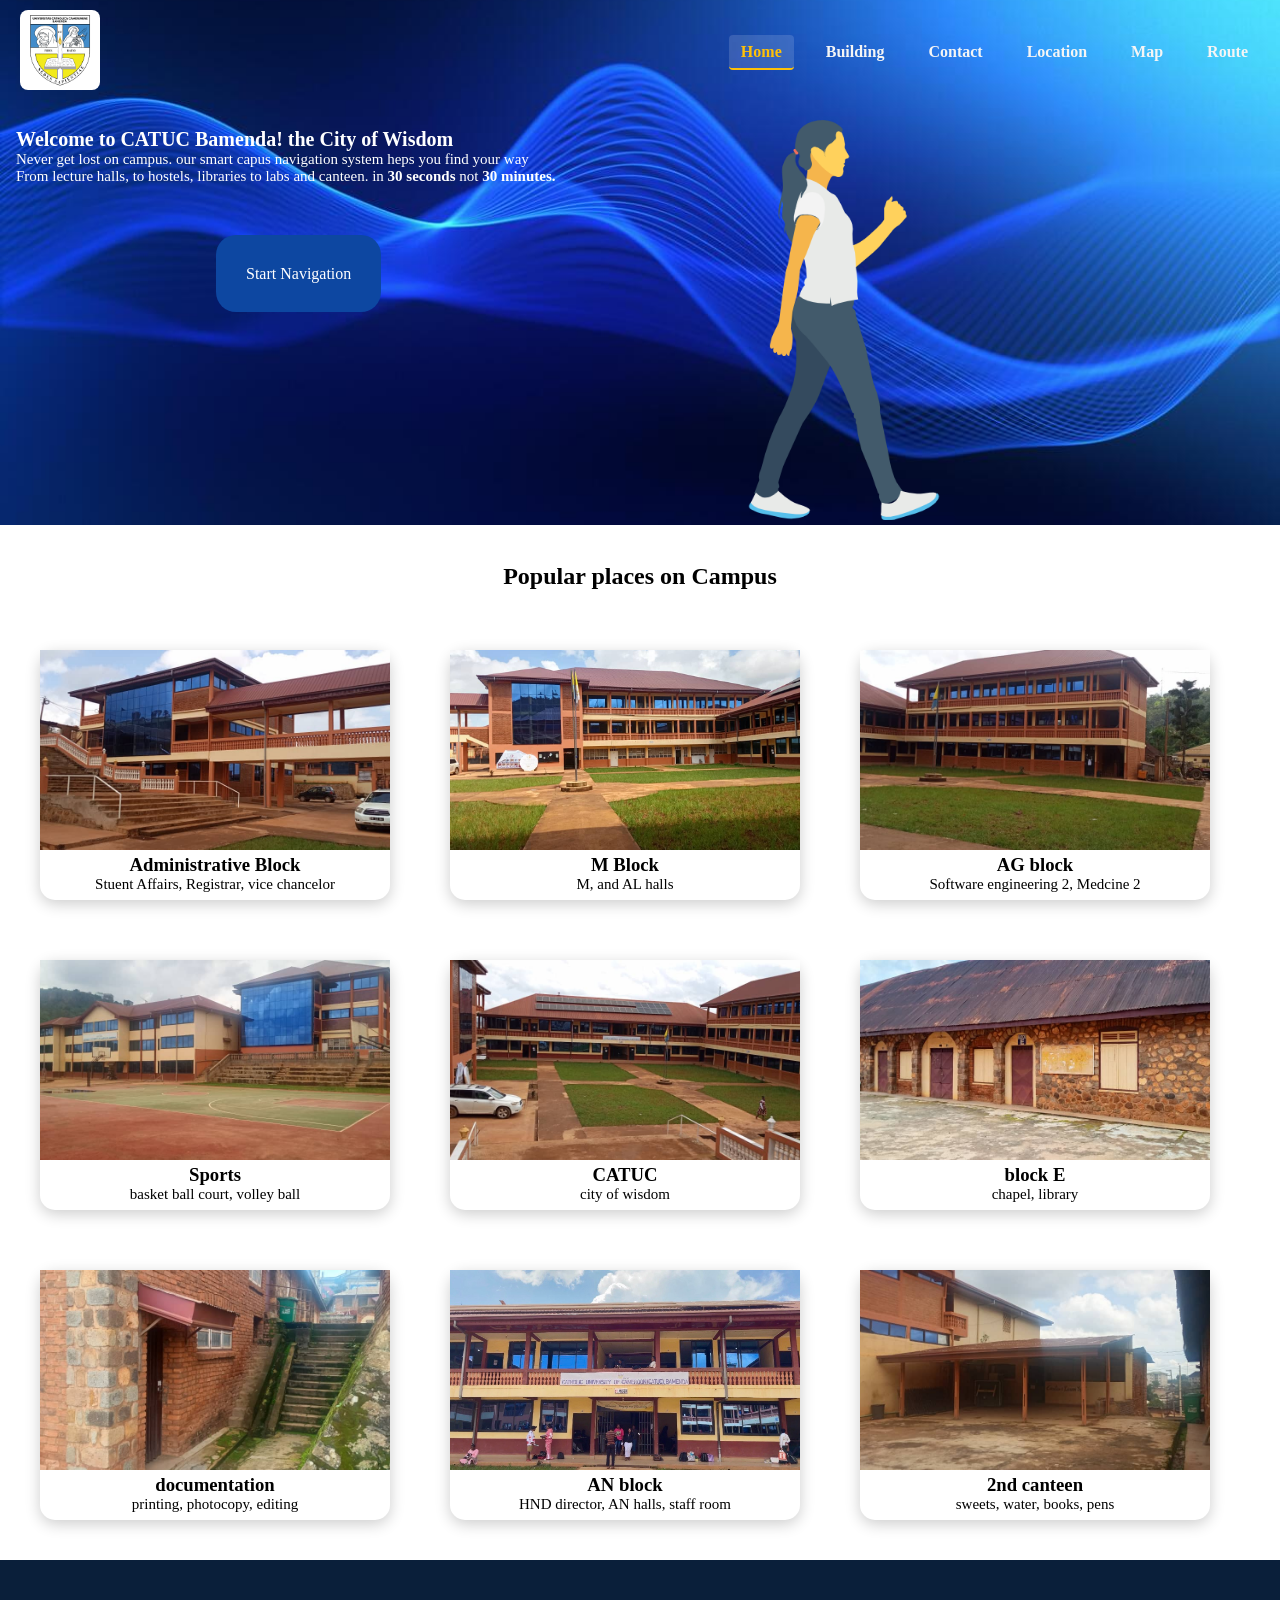
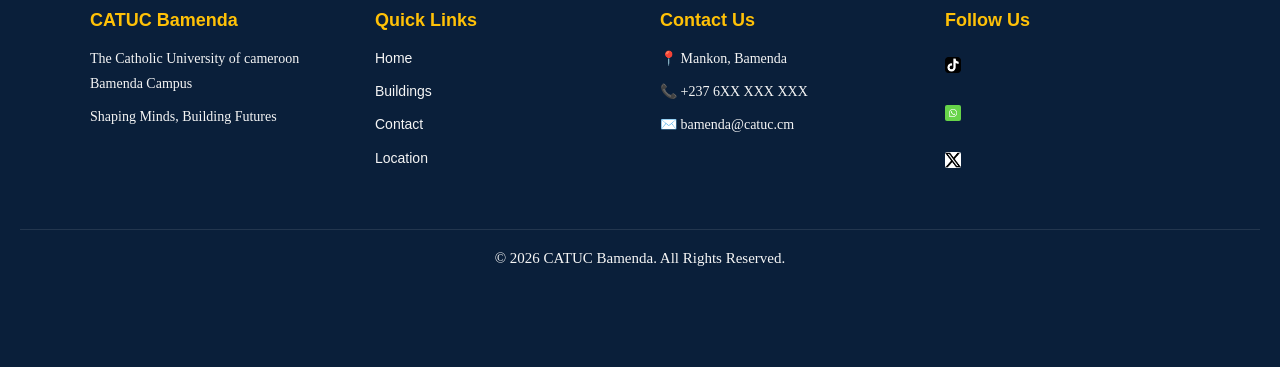
<file: index.html>
<!DOCTYPE html>
<html lang="en">

<head>
    <meta charset="UTF-8">
    <meta name="viewport" content="width=device-width, initial-scale=1.0">
    <title>CapusNav - Home</title>
    <link rel="stylesheet" href="./styles/nav.css">
    <link rel="stylesheet" href="./styles/index.css">
</head>

<body>

    <!--nqv/hero-->
    <section style="
    background-image: url(./assets/bg.jpg);
    background-size: cover;
    background-position: center;
    height: 525px;
    color: white;
    justify-content: center;
    ">


        <!--nav section-->
        <section>

            <nav class="site-nav">
                <div><img src="./assets/catuc.png" alt=""></div>
                <ul>
                    <li class="text-decoration"><a class="active" href="./index.html">Home</a></li>
                    <li class="text-decoration"><a href="./pages/builing.html">Building</a></li>
                    <li class="text-decoration"><a href="./pages/contact.html">Contact</a></li>
                    <li class="text-decoration"><a href="./pages/location.html">Location</a></li>
                    <li class="text-decoration"><a href="./pages/map.html">Map</a></li>
                    <li class="text-decoration"><a href="./pages/route.html">Route</a></li>
                </ul>
            </nav>
            </div>
        </section>


        <!--hero section-->
        <section>
            <div class="hero margin">
                <div class="content white">

                    <h1 class="margin-top"> Welcome to CATUC Bamenda! the City of Wisdom
                    </h1>
                    <p>
                        Never get lost on campus. our smart capus navigation system heps you find
                        your way<br>
                        From lecture halls, to hostels, libraries to labs and canteen.
                        in <b>30 seconds</b> not <b>30 minutes.</b> </p>
                    <a href="pages/builing.html" class=" button white margin-left">Start Navigation</a>
                </div>
                <div class="icon "><img src="./assets/606546.png" alt=""></div>

            </div>
            </div>
        </section>

    </section>



    <!--cards-->
    <section>
        <h2 class="text-align margin-bottom margin-top padding">Popular places on Campus</h2>
        <div class="card-container flex margin-top margin">
            <div class="cards animation-on-scroll">
                <img src="./assets/pab.jpg" alt="">
                <h3 class="text-align">Administrative Block</h3>
                <p class="text-align">Stuent Affairs, Registrar, vice chancelor</p>
            </div>

            <div class="cards animation-on-scroll">
                <img src="./assets/mblock.jpg" alt="">
                <h3 class="text-align">M Block</h3>
                <p class="text-align">M, and AL halls</p>
            </div>
            <div class="cards animation-on-scroll">
                <img src="./assets/swe2.jpg" alt="">
                <h3 class="text-align">AG block</h3>
                <p class="text-align">Software engineering 2, Medcine 2</p>
            </div>
            <div class="cards animation-on-scroll">
                <img src="./assets/ball.jpg" alt="">
                <h3 class="text-align">Sports</h3>
                <p class="text-align">basket ball court, volley ball</p>
            </div>
            <div class="cards animation-on-scroll">
                <img src="./assets/camp.jpg" alt="">
                <h3 class="text-align">CATUC</h3>
                <p class="text-align">city of wisdom</p>
            </div>
            <div class="cards animation-on-scroll">
                <img src="./assets/lib.jpg" alt="">
                <h3 class="text-align">block E</h3>
                <p class="text-align">chapel, library</p>
            </div>
            <div class="cards animation-on-scroll">
                <img src="./assets/doc.jpg" alt="">
                <h3 class="text-align">documentation</h3>
                <p class="text-align">printing, photocopy, editing</p>
            </div>
            <div class="cards animation-on-scroll">
                <img src="./assets/wlc.jpg" alt="">
                <h3 class="text-align">AN block</h3>
                <p class="text-align">HND director, AN halls, staff room</p>
            </div>
            <div class="cards animation-on-scroll">
                <img src="./assets/canteen.jpg" alt="">
                <h3 class="text-align">2nd canteen</h3>
                <p class="text-align">sweets, water, books, pens</p>
            </div>
        </div>
    </section>

    <footer class="site-footer">
        <div class="footer-container">

            <div class="footer-col">
                <h4>CATUC Bamenda</h4>
                <p>The Catholic University of cameroon<br>Bamenda Campus</p>
                <p>Shaping Minds, Building Futures</p>
            </div>

            <div class="footer-col">
                <h4>Quick Links</h4>
                <a href="index.html">Home</a>
                <a href="./pages/builing.html">Buildings</a>
                <a href="./pages/contact.html">Contact</a>
                <a href="./pages/location.html">Location</a>
            </div>

            <div class="footer-col">
                <h4>Contact Us</h4>
                <p>📍 Mankon, Bamenda</p>
                <p>📞 +237 6XX XXX XXX</p>
                <p>✉️ bamenda@catuc.cm</p>
            </div>

            <div class="footer-col">
                <h4>Follow Us</h4>
                <div class="socials">
                    <a href="#"><img src="./assets/Tiktok.png" alt=""></a>
                    <a href="#"><img src="./assets/Whatsapp.png" alt=""></a>
                    <a href="#"><img src="./assets/X.png" alt=""></a>
                </div>
            </div>

        </div>

        <div class="footer-bottom">
            <p>© 2026 CATUC Bamenda. All Rights Reserved.</p>
        </div>
    </footer>


    <script src="./scripts/index.js"></script>

</body>

</html>
</file>
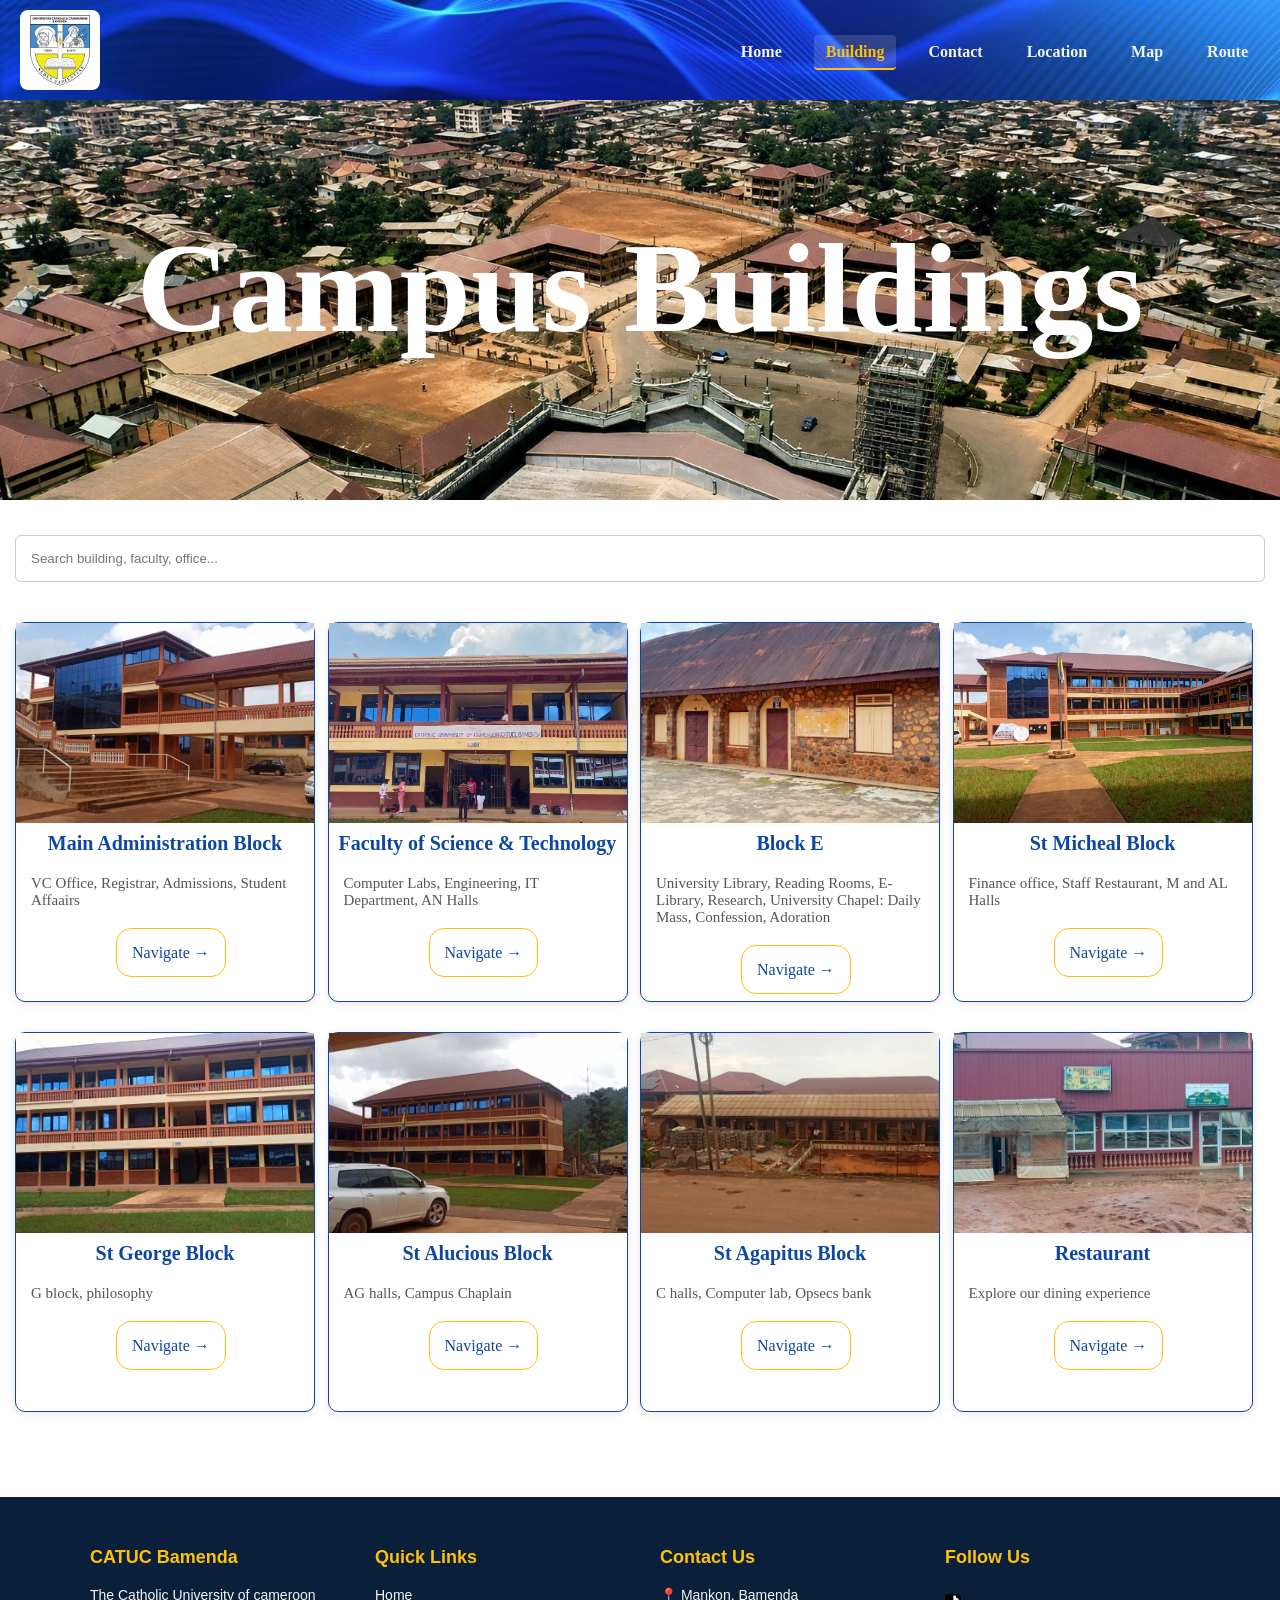
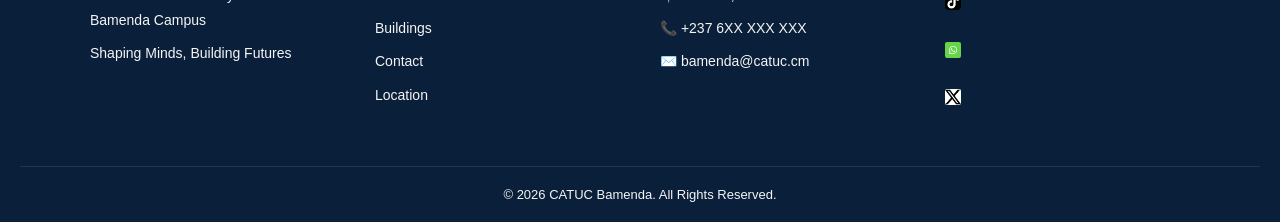
<file: pages/builing.html>
<!DOCTYPE html>
<html lang="en">

<head>
    <meta charset="UTF-8">
    <meta name="viewport" content="width=device-width, initial-scale=1.0">
    <title>CapusNav - Building</title>
    <link rel="stylesheet" href="../styles/nav.css">
    <link rel="stylesheet" href="../styles/building.css">
</head>

<body>

    <!--nav section-->

    <section style="
    background-image: url(../assets/bg.jpg);
    background-size: cover;
    background-position: center;
    height: 100px;
    color: white;
    justify-content: center;
    ">

        <nav class="site-nav margin-bottom">
            <div><img src="../assets/catuc.png" alt=""></div>
            <ul>
                <li><a href="../index.html">Home</a></li>
                <li><a class="active" href="../pages/builing.html">Building</a></li>
                <li><a href="../pages/contact.html">Contact</a></li>
                <li><a href="../pages/location.html">Location</a></li>
                <li><a href="../pages/map.html">Map</a></li>
                <li><a href="../pages/route.html">Route</a></li>
            </ul>
        </nav>
    </section>



    <!--hero-->
    <section class="hero padding" style="
    background-image: url(../assets/map.jpg);
    background-size: cover;
    background-position: center;
    height: 400px;
    color: white;
    display: flex;
    text-align: center;
    justify-content: center;
    ">

        <h1>Campus Buildings</h1>
    </section>

    <!--structures-->
    <section class="padding">
        <div class="container">
            <input type="text" placeholder="Search building, faculty, office..." class="search-bar">

            <div class="grid">
                <div class="card margin-bottom animation-on-scroll">
                    <img src="../assets/pab.jpg" alt="">
                    <h3 class="color">Main Administration Block</h3>
                    <p class="padding margin-top">VC Office, Registrar, Admissions, Student Affaairs</p>
                    <a href="route.html?to=Main Administration Block" class="btn">Navigate →</a>
                </div>
                <div class="card margin-bottom animation-on-scroll">
                    <img src="../assets/wlc.jpg" alt="">
                    <h3 class="color">Faculty of Science & Technology</h3>
                    <p class="padding margin-top">Computer Labs, Engineering, IT Department, AN Halls</p>
                    <a href="route.html?to=Faculty of Science & Technology" class="btn">Navigate →</a>
                </div>

                <div class="card margin-bottom margin-top animation-on-scroll">
                    <img src="../assets/lib.jpg" alt="">
                    <h3 class="color">Block E</h3>
                    <p class="padding margin-top"> University Library, Reading Rooms, E-Library, Research, University
                        Chapel: Daily Mass, Confession, Adoration</p>
                    <a href="route.html?to=University Library & chapel" class="btn">Navigate →</a>
                </div>
                <div class="card margin-bottom animation-on-scroll">
                    <img src="../assets/mblock.jpg" alt="">
                    <h3 class="color">St Micheal Block</h3>
                    <p class="padding margin-top">Finance office, Staff Restaurant, M and AL Halls</p>
                    <a href="route.html?to=St Micheal Block" class="btn">Navigate →</a>
                </div>
                <div class="card margin-bottom animation-on-scroll">
                    <img src="../assets/philo2.jpg" alt="">
                    <h3 class="color">St George Block</h3>
                    <p class="padding margin-top">G block, philosophy</p>
                    <a href="route.html?to=St George Block" class="btn">Navigate →</a>
                </div>
                <div class="card margin-bottom animation-on-scroll">
                    <img src="../assets/sw2.jpg" alt="">
                    <h3 class="color">St Alucious Block</h3>
                    <p class="padding margin-top">AG halls, Campus Chaplain</p>
                    <a href="route.html?to=St Alucious Block" class="btn">Navigate →</a>
                </div>
                <div class="card margin-bottom animation-on-scroll">
                    <img src="../assets/ca.jpg" alt="">
                    <h3 class="color">St Agapitus Block</h3>
                    <p class="padding margin-top">C halls, Computer lab, Opsecs bank</p>
                    <a href="route.html?to=St Agapitus Block" class="btn">Navigate →</a>
                </div>
                <div class="card margin-bottom animation-on-scroll">
                    <img src="../assets/resto.jpg" alt="">
                    <h3 class="color">Restaurant</h3>
                    <p class="padding margin-top">Explore our dining experience</p>
                    <a href="route.html?to=Restaurant" class="btn">Navigate →</a>
                </div>
            </div>
        </div>

    </section>



    <!--footer-->
    <footer class="site-footer">
        <div class="footer-container">

            <div class="footer-col">
                <h4>CATUC Bamenda</h4>
                <p>The Catholic University of cameroon<br>Bamenda Campus</p>
                <p>Shaping Minds, Building Futures</p>
            </div>

            <div class="footer-col">
                <h4>Quick Links</h4>
                <a href="../index.html">Home</a>
                <a href="./builing.html">Buildings</a>
                <a href="./contact.html">Contact</a>
                <a href="./location.html">Location</a>
            </div>

            <div class="footer-col">
                <h4>Contact Us</h4>
                <p>📍 Mankon, Bamenda</p>
                <p>📞 +237 6XX XXX XXX</p>
                <p>✉️ bamenda@catuc.cm</p>
            </div>

            <div class="footer-col">
                <h4>Follow Us</h4>
                <div class="socials">
                    <a href="#"><img src="../assets/Tiktok.png" alt=""></a>
                    <a href="#"><img src="../assets/Whatsapp.png" alt=""></a>
                    <a href="#"><img src="../assets/X.png" alt=""></a>
                </div>
            </div>

        </div>

        <div class="footer-bottom">
            <p>© 2026 CATUC Bamenda. All Rights Reserved.</p>
        </div>
    </footer>



</body>

</html>
</file>
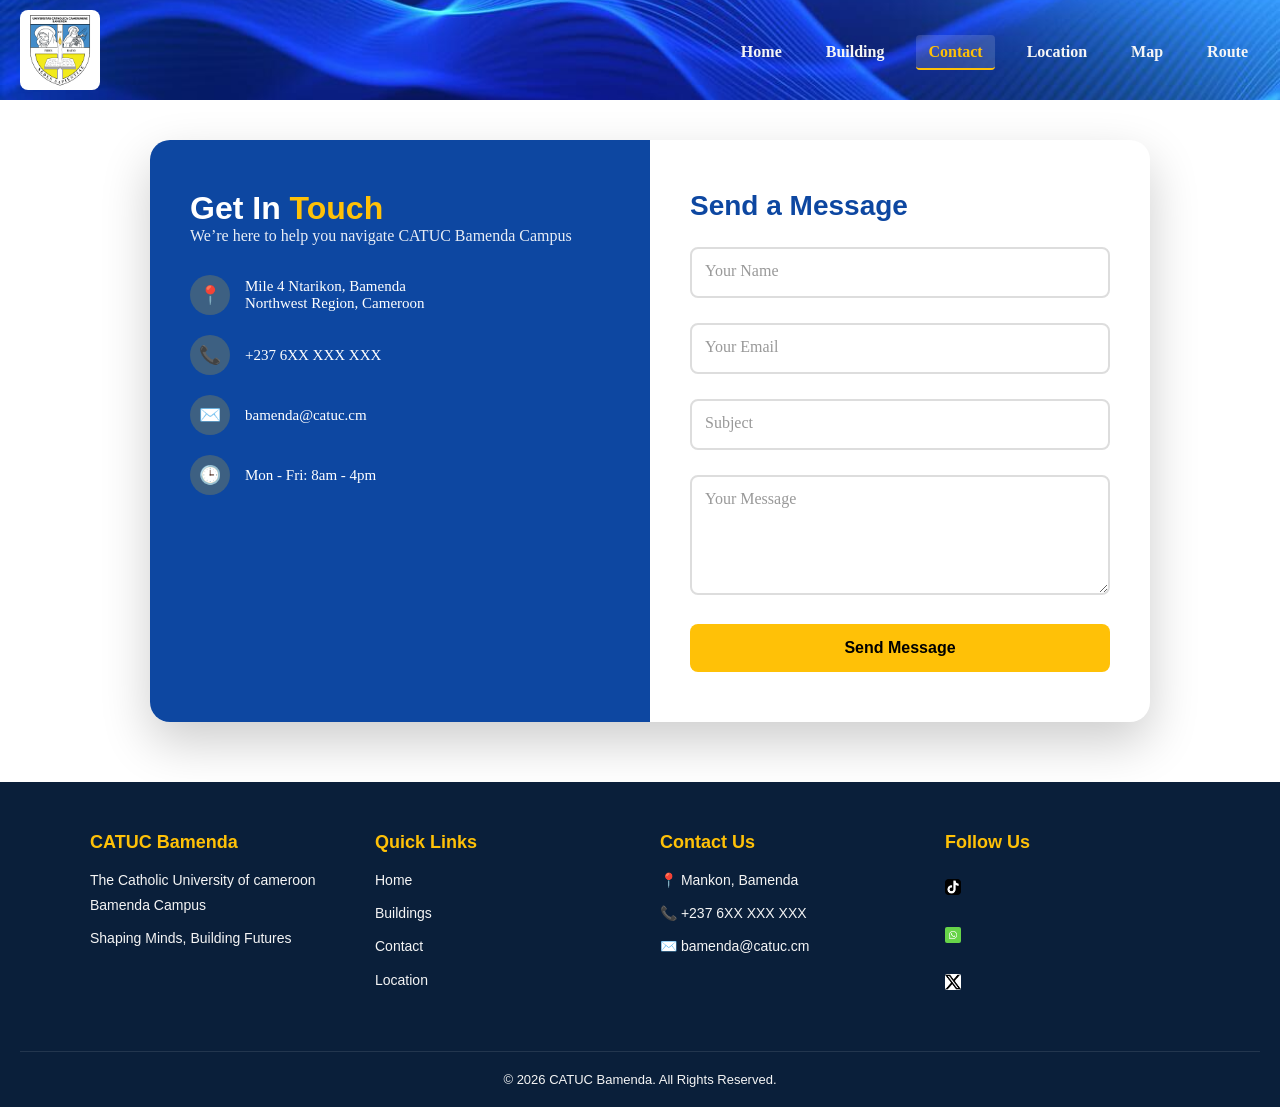
<file: pages/contact.html>
<!DOCTYPE html>
<html lang="en">

<head>
    <meta charset="UTF-8">
    <meta name="viewport" content="width=device-width, initial-scale=1.0">
    <title>CapusNav - Contact</title>
    <link rel="stylesheet" href="../styles/nav.css">
    <link rel="stylesheet" href="../styles/contact.css">
</head>



<body>

    <!--nav section-->
    <section style="
    background-image: url(../assets/bg.jpg);
    background-size: cover;
    background-position: center;
    height: 100px;
    color: white;
    justify-content: center;
    ">

        <nav class="site-nav margin-buttom">
            <div><img src="../assets/catuc.png" alt=""></div>
            <ul>
                <li><a href="../index.html">Home</a></li>
                <li><a href="../pages/builing.html">Building</a></li>
                <li><a class="active" href="../pages/contact.html">Contact</a></li>
                <li><a href="../pages/location.html">Location</a></li>
                <li><a href="../pages/map.html">Map</a></li>
                <li><a href="../pages/route.html">Route</a></li>
            </ul>
        </nav>
    </section>

    <!--contact-->
    <section>
        <div class="contact-wrapper">
            <!-- LEFT -->
            <div class="contact-info">
                <h2 margin_bottom>Get In <span>Touch</span></h2>
                <p>We’re here to help you navigate CATUC Bamenda Campus</p>

                <div class="info-item">
                    <div class="icon">📍</div>
                    <div>Mile 4 Ntarikon, Bamenda<br>Northwest Region, Cameroon</div>
                </div>
                <div class="info-item">
                    <div class="icon">📞</div>
                    <div>+237 6XX XXX XXX</div>
                </div>
                <div class="info-item">
                    <div class="icon">✉️</div>
                    <div>bamenda@catuc.cm</div>
                </div>
                <div class="info-item">
                    <div class="icon">🕒</div>
                    <div>Mon - Fri: 8am - 4pm</div>
                </div>
            </div>

            <!-- RIGHT -->
            <div class="contact-form">
                <h2 margin_bottom>Send a Message</h2>
                <form id="contactForm">
                    <div class="input-group">
                        <input type="text" id="name" required>
                        <label for="name">Your Name</label>
                    </div>
                    <div class="input-group">
                        <input type="email" id="email" required>
                        <label for="email">Your Email</label>
                    </div>
                    <div class="input-group">
                        <input type="text" id="subject" required>
                        <label for="subject">Subject</label>
                    </div>
                    <div class="input-group">
                        <textarea id="message" required></textarea>
                        <label for="message">Your Message</label>
                    </div>
                    <button type="submit" class="btn-submit">Send Message</button>
                </form>

                <div class="success-message" id="successMsg">
                    ✅ Message Sent Successfully! We will reply within 48hrs.
                </div>
            </div>
        </div>

    </section>



    <!--footer-->
    <footer class="site-footer">
        <div class="footer-container">

            <div class="footer-col">
                <h4>CATUC Bamenda</h4>
                <p>The Catholic University of cameroon<br>Bamenda Campus</p>
                <p>Shaping Minds, Building Futures</p>
            </div>

            <div class="footer-col">
                <h4>Quick Links</h4>
                <a href="../index.html">Home</a>
                <a href="./builing.html">Buildings</a>
                <a href="./contact.html">Contact</a>
                <a href="./location.html">Location</a>
            </div>

            <div class="footer-col">
                <h4>Contact Us</h4>
                <p>📍 Mankon, Bamenda</p>
                <p>📞 +237 6XX XXX XXX</p>
                <p>✉️ bamenda@catuc.cm</p>
            </div>

            <div class="footer-col">
                <h4>Follow Us</h4>
                <div class="socials">
                    <a href="#"><img src="../assets/Tiktok.png" alt=""></a>
                    <a href="#"><img src="../assets/Whatsapp.png" alt=""></a>
                    <a href="#"><img src="../assets/X.png" alt=""></a>
                </div>
            </div>

        </div>

        <div class="footer-bottom">
            <p>© 2026 CATUC Bamenda. All Rights Reserved.</p>
        </div>
    </footer>
    <!-- 
    <script>
        const contactForm = document.querySelector('.contact-form');
        if (contactForm) {
            contactForm.addEventListener('submit', (e) => {
                e.preventDefault();
                alert('✅ Message Sent! We will reply within 48hrs to bamenda@catuc.cm');
                contactForm.reset();
            });
        }
    </script> -->

    <script src="..//scripts/contact.js"></script>
</body>

</html>
</file>
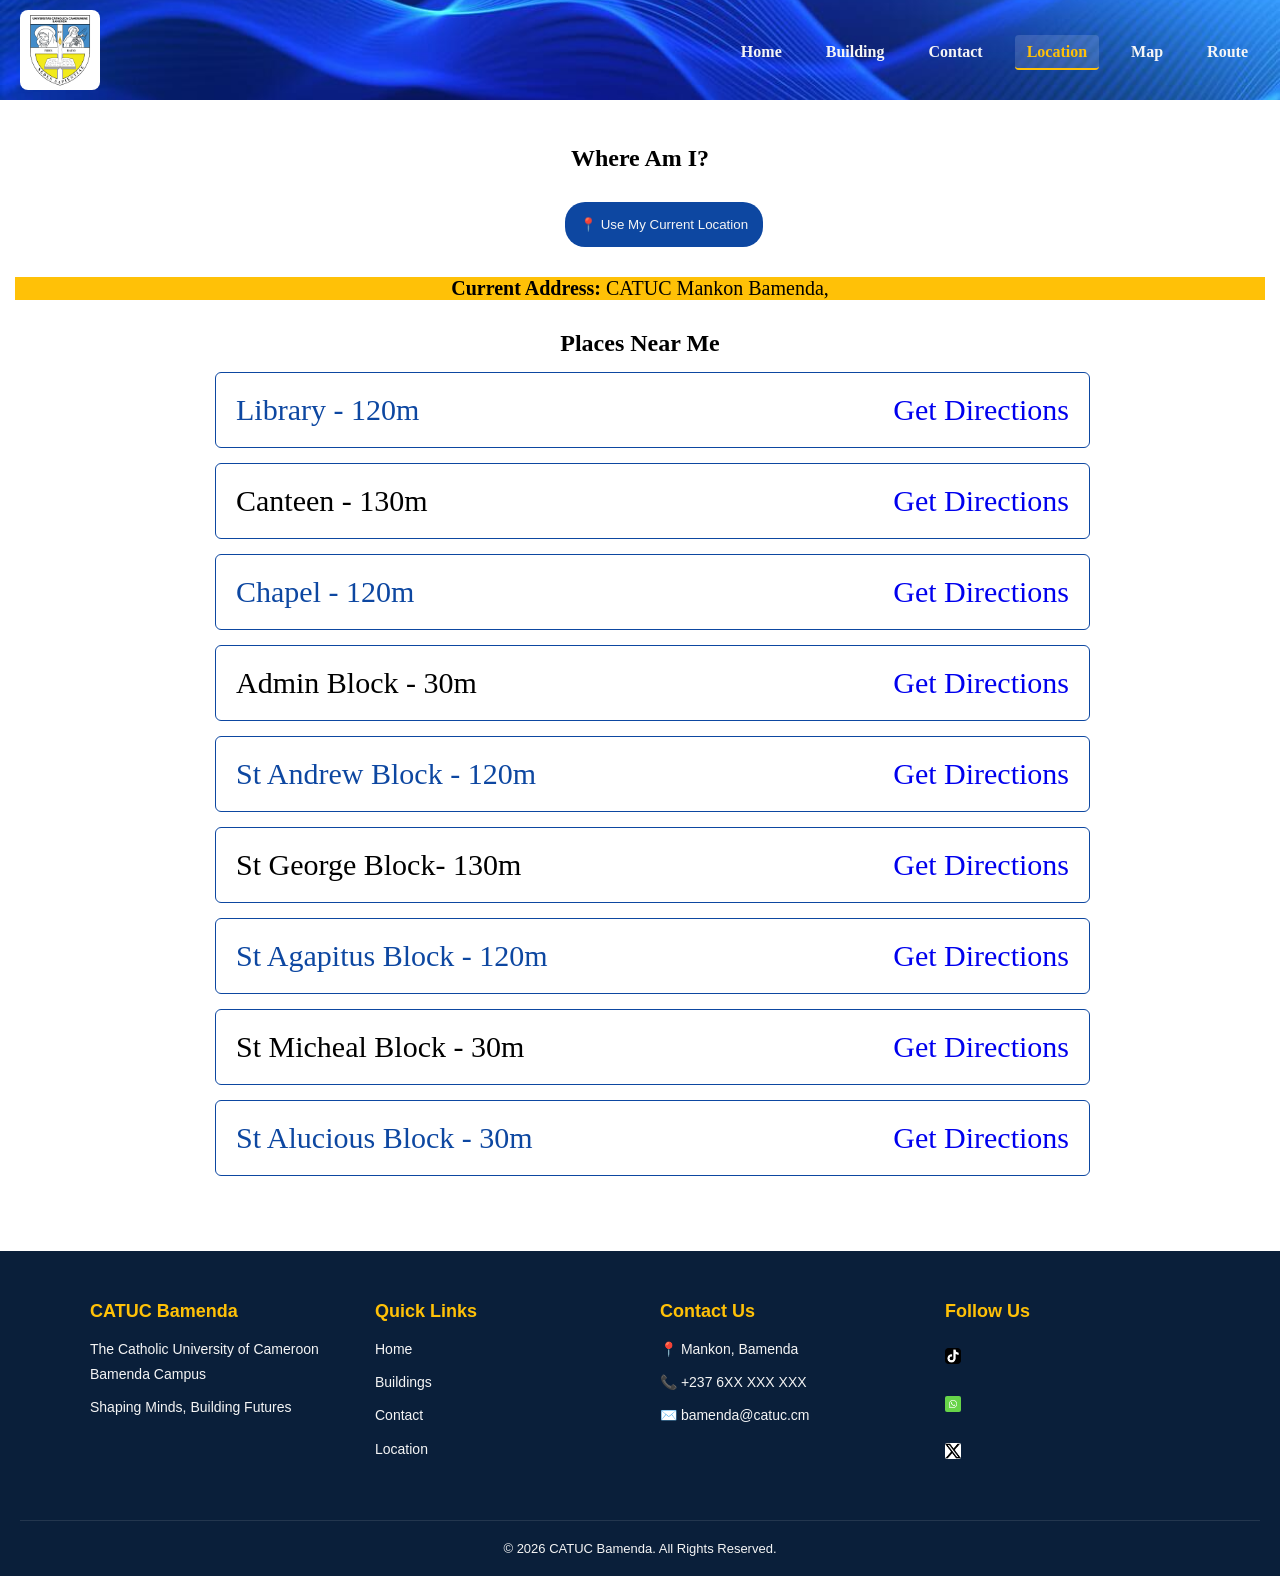
<file: pages/location.html>
<!DOCTYPE html>
<html lang="en">

<head>
    <meta charset="UTF-8">
    <meta name="viewport" content="width=device-width, initial-scale=1.0">
    <title>CapusNav - Location</title>
    <link rel="stylesheet" href="../styles/nav.css">
    <link rel="stylesheet" href="../styles/location.css">
</head>

<body>

    <section style="
    background-image: url(../assets/bg.jpg);
    background-size: cover;
    background-position: center;
    height: 100px;
    color: white;
    justify-content: center;
    ">

        <nav class="site-nav margin-buttom">
            <div><img src="../assets/catuc.png" alt=""></div>
            <ul>
                <li><a href="../index.html">Home</a></li>
                <li><a href="../pages/builing.html">Building</a></li>
                <li><a href="../pages/contact.html">Contact</a></li>
                <li><a class="active" href="../pages/location.html">Location</a></li>
                <li><a href="../pages/map.html">Map</a></li>
                <li><a href="../pages/route.html">Route</a></li>
            </ul>
        </nav>
    </section>



    <!--hero-->
    <section>
        <div class="container padding">
            <h1 class="margin-top text-align ">Where Am I?</h1>
            <button class="btn margin padding margin-top" onclick="alert('Click Get directions')">📍 Use My Current
                Location</button>
            <p class="margin-top pading-left margin text-align bg"><b class="margin-left">Current Address:</b>
                CATUC
                Mankon
                Bamenda,
            </p>

            <h2 class="text-align margin-top">Places Near Me</h2>
            <ul class="nearby-list">
                <li class="margin_top primary">Library - 120m <a href="route.html?to=University Library">Get
                        Directions</a></li>
                <li class="margin_top ">Canteen - 130m <a class="" href="route.html?to=Cafeteria">Get
                        Directions</a>
                </li>
                <li class="margin_top primary">Chapel - 120m <a href="route.html?to=University Chapel">Get
                        Directions</a></li>
                <li class="margin_top ">Admin Block - 30m <a class="" href="route.html?to=Main Administration Block">Get
                        Directions</a></li>
                <li class="margin_top primary">St Andrew Block - 120m <a href="route.html?to=University Library">Get
                        Directions</a></li>
                <li class="margin_top ">St George Block- 130m <a class="" href="route.html?to=Cafeteria">Get
                        Directions</a></li>
                <li class="margin_top primary">St Agapitus Block - 120m <a href="route.html?to=University Chapel">Get
                        Directions</a></li>
                <li class="margin_top ">St Micheal Block - 30m <a class=""
                        href="route.html?to=Main Administration Block">Get
                        Directions</a></li>
                <li class="margin_top primary">St Alucious Block - 30m <a
                        href="route.html?to=Main Administration Block">Get
                        Directions</a></li>
            </ul>
        </div>
    </section>


    <!--footer-->
    <footer class="site-footer">
        <div class="footer-container">

            <div class="footer-col">
                <h4>CATUC Bamenda</h4>
                <p>The Catholic University of Cameroon <br>Bamenda Campus</p>
                <p>Shaping Minds, Building Futures</p>
            </div>

            <div class="footer-col">
                <h4>Quick Links</h4>
                <a href="../index.html">Home</a>
                <a href="./builing.html">Buildings</a>
                <a href="./contact.html">Contact</a>
                <a href="./location.html">Location</a>
            </div>

            <div class="footer-col">
                <h4>Contact Us</h4>
                <p>📍 Mankon, Bamenda</p>
                <p>📞 +237 6XX XXX XXX</p>
                <p>✉️ bamenda@catuc.cm</p>
            </div>

            <div class="footer-col">
                <h4>Follow Us</h4>
                <div class="socials">
                    <a href="#"><img src="../assets/Tiktok.png" alt=""></a>
                    <a href="#"><img src="../assets/Whatsapp.png" alt=""></a>
                    <a href="#"><img src="../assets/X.png" alt=""></a>
                </div>
            </div>

        </div>

        <div class="footer-bottom">
            <p>© 2026 CATUC Bamenda. All Rights Reserved.</p>
        </div>
    </footer>


</body>

</html>
</file>
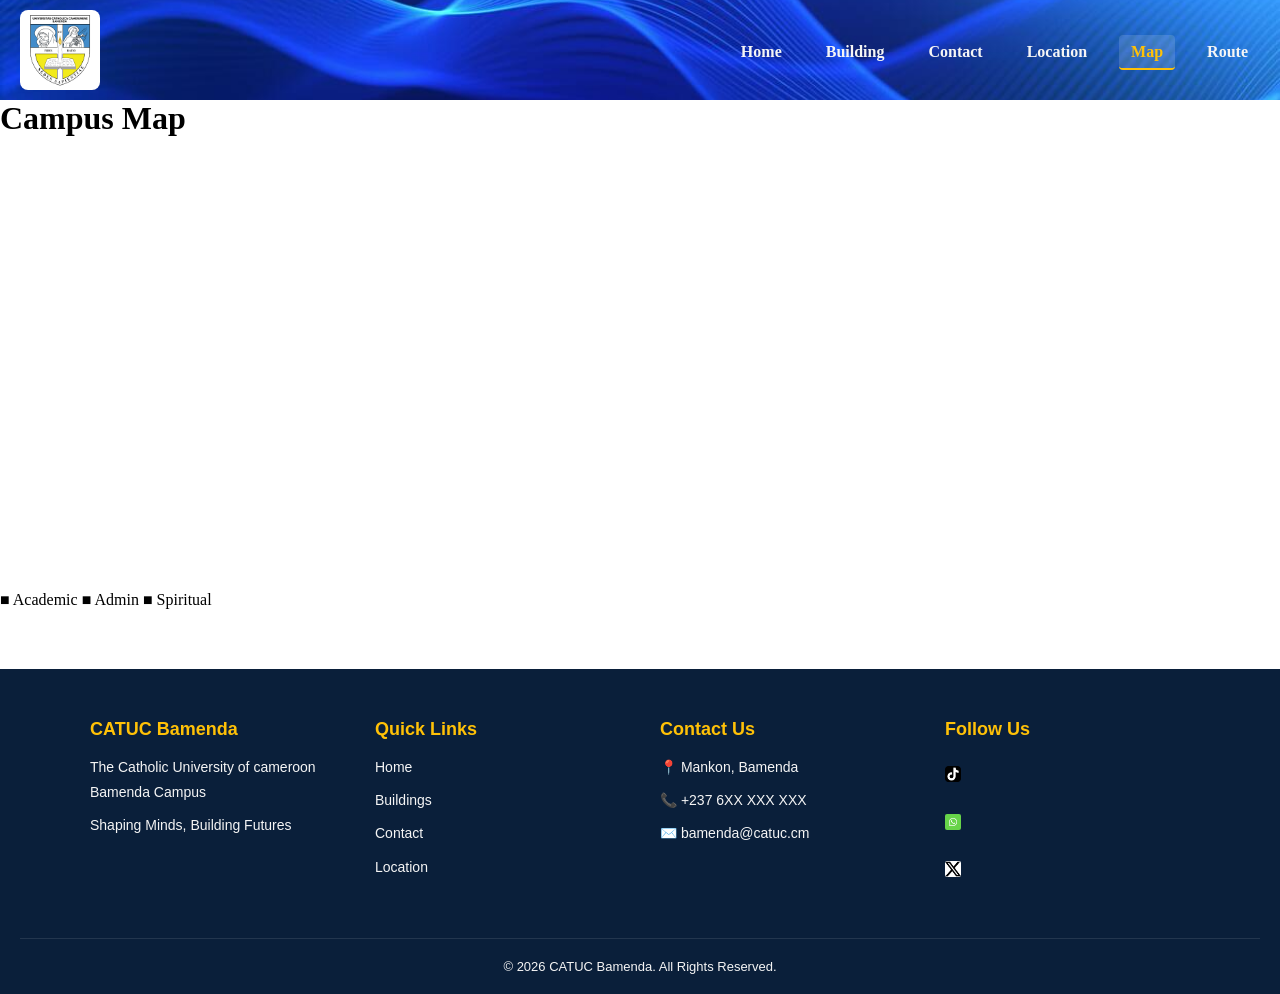
<file: pages/map.html>
<!DOCTYPE html>
<html lang="en">

<head>
    <meta charset="UTF-8">
    <meta name="viewport" content="width=device-width, initial-scale=1.0">
    <title>CapusNav - Map</title>
    <link rel="stylesheet" href="../styles/nav.css">
</head>

<body>

    <body>



        <section style="
    background-image: url(../assets/bg.jpg);
    background-size: cover;
    background-position: center;
    height: 100px;
    color: white;
    justify-content: center;
    ">

            <nav class="site-nav margin-buttom">
                <div><img src="../assets/catuc.png" alt=""></div>
                <ul>
                    <li><a href="../index.html">Home</a></li>
                    <li><a href="../pages/builing.html">Building</a></li>
                    <li><a href="../pages/contact.html">Contact</a></li>
                    <li><a href="../pages/location.html">Location</a></li>
                    <li><a class="active" href="../pages/map.html">Map</a></li>
                    <li><a href="../pages/route.html">Route</a></li>
                </ul>
            </nav>
        </section>


        <!--map section-->
        <div class="container">
            <h1>Campus Map</h1>
            <div class="map-box">
                <iframe src="https://www.google.com/maps?q=Mile+4+Ntarikon+Bamenda&output=embed" width="100%"
                    height="450" style="border:0;" allowfullscreen loading="lazy"></iframe>
            </div>
            <div class="legend">
                <span><b>■</b> Academic</span>
                <span><b>■</b> Admin</span>
                <span><b>■</b> Spiritual</span>
            </div>
        </div>



        <!--footer-->
        <footer class="site-footer">
            <div class="footer-container">

                <div class="footer-col">
                    <h4>CATUC Bamenda</h4>
                    <p>The Catholic University of cameroon<br>Bamenda Campus</p>
                    <p>Shaping Minds, Building Futures</p>
                </div>

                <div class="footer-col">
                    <h4>Quick Links</h4>
                    <a href="../index.html">Home</a>
                    <a href="./builing.html">Buildings</a>
                    <a href="./contact.html">Contact</a>
                    <a href="./location.html">Location</a>
                </div>

                <div class="footer-col">
                    <h4>Contact Us</h4>
                    <p>📍 Mankon, Bamenda</p>
                    <p>📞 +237 6XX XXX XXX</p>
                    <p>✉️ bamenda@catuc.cm</p>
                </div>
                <div class="footer-col">
                    <h4>Follow Us</h4>
                    <div class="socials">
                        <a href="#"><img src="../assets/Tiktok.png" alt=""></a>
                        <a href="#"><img src="../assets/Whatsapp.png" alt=""></a>
                        <a href="#"><img src="../assets/X.png" alt=""></a>
                    </div>
                </div>

            </div>

            <div class="footer-bottom">
                <p>© 2026 CATUC Bamenda. All Rights Reserved.</p>
            </div>
        </footer>

    </body>

</html>
</file>
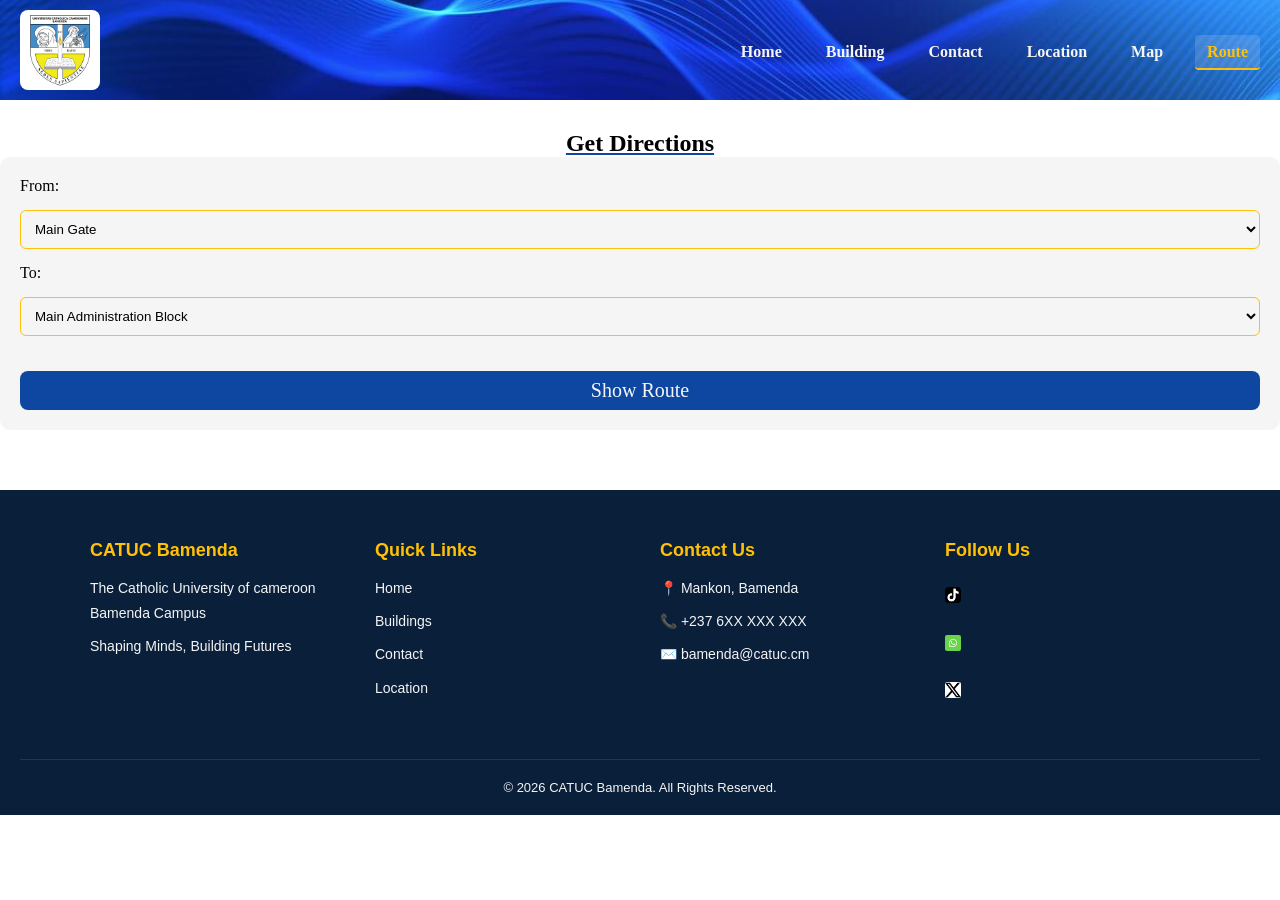
<file: pages/route.html>
<!DOCTYPE html>
<html lang="en">

<head>
    <meta charset="UTF-8">
    <meta name="viewport" content="width=device-width, initial-scale=1.0">
    <title>campusNav</title>
    <link rel="stylesheet" href="../styles/nav.css">
    <link rel="stylesheet" href="../styles/route.css">
</head>

<body>

    <!--nav section-->
    <section style="
    background-image: url(../assets/bg.jpg);
    background-size: cover;
    background-position: center;
    height: 100px;
    color: white;
    justify-content: center;
    ">

        <nav class="site-nav margin-buttom">
            <div><img src="../assets/catuc.png" alt=""></div>
            <ul>
                <li><a href="../index.html">Home</a></li>
                <li><a href="../pages/builing.html">Building</a></li>
                <li><a href="../pages/contact.html">Contact</a></li>
                <li><a href="../pages/location.html">Location</a></li>
                <li><a href="../pages/map.html">Map</a></li>
                <li><a class="active" href="../pages/route.html">Route</a></li>
            </ul>
        </nav>
    </section>


    <!--form-->
    <section>
        <div class="container">
            <h1>Get Directions</h1>
            <div class="route-form">
                <label>From:</label>
                <select id="from-select">
                    <option>Main Gate</option>
                    <option>campus A</option>
                    <option>Our Lady & St Theres Block</option>
                    <option>St Agapitus Block</option>
                    <option>St Micheal Block</option>
                    <option>St George Block</option>
                    <option>St Andrew Block</option>
                    <option>St Alucious</option>
                    <option>Current Location</option>
                </select>

                <label>To:</label>
                <select id="to-select">
                    <option>Main Administration Block</option>
                    <option>Faculty of Science & Technology</option>
                    <option>University Library</option>
                    <option>University Chapel</option>
                    <option>Restaurant</option>
                </select>

                <a href="./map.html" class="btn btn-gold onclick=">Show Route</a>

            </div>

            <div class="route-result" id="route-result">
                <h3 id="route-time"></h3>
                <ol id="route-steps"></ol>
            </div>
        </div>

    </section>


    <!--footer-->
    <footer class="site-footer">
        <div class="footer-container">

            <div class="footer-col">
                <h4>CATUC Bamenda</h4>
                <p>The Catholic University of cameroon<br>Bamenda Campus</p>
                <p>Shaping Minds, Building Futures</p>
            </div>

            <div class="footer-col">
                <h4>Quick Links</h4>
                <a href="../index.html">Home</a>
                <a href="./builing.html">Buildings</a>
                <a href="./contact.html">Contact</a>
                <a href="./location.html">Location</a>
            </div>

            <div class="footer-col">
                <h4>Contact Us</h4>
                <p>📍 Mankon, Bamenda</p>
                <p>📞 +237 6XX XXX XXX</p>
                <p>✉️ bamenda@catuc.cm</p>
            </div>

            <div class="footer-col">
                <h4>Follow Us</h4>
                <div class="socials">
                    <a href="#"><img src="../assets/Tiktok.png" alt=""></a>
                    <a href="#"><img src="../assets/Whatsapp.png" alt=""></a>
                    <a href="#"><img src="../assets/X.png" alt=""></a>
                </div>
            </div>

        </div>

        <div class="footer-bottom">
            <p>© 2026 CATUC Bamenda. All Rights Reserved.</p>
        </div>
    </footer>


    <script src="../scripts/route.js"></script>

</body>

</html>
</file>
<file: styles/nav.css>
/* Navbar styles for CapusNav */
@import "./base.css";
@import "./reset.css";

.site-nav {
    padding: 10px 20px;
    justify-content: space-between;
    display: flex;

}

.site-nav ul {
    list-style: none;
    margin: 0;
    padding: 0;
    display: flex;
    gap: 20px;
    align-items: center;

}

.site-nav a {
    text-decoration: none;
    color: var(--light);
    font-weight: 600;
    padding: 8px 12px;
    border-radius: 4px;

}


.site-nav a:hover,
.site-nav a:focus {
    background: rgba(255, 255, 255, 0.08);
}



/* Responsive */
@media (max-width: 600px) {
    .site-nav ul {
        flex-direction: column;
        gap: 8px;
    }
}

.site-nav a.active {
    background: rgba(255, 255, 255, 0.14);
    color: var(--secondary-color);
    border-bottom: 2px solid var(--secondary-color);
}

.site-nav img {
    width: 80px;
    height: 80px;
    border-radius: 8px;
}


/*foolter*/
.site-footer {
    font-family: 'Poppins', sans-serif;
    background: var(--background);
    /* Darker blue */
    color: var(--light);
    padding: 50px 20px 20px;
    margin-top: 60px;
}

.footer-container {
    max-width: 1100px;
    margin: 0 auto;
    display: grid;
    grid-template-columns: repeat(4, 1fr);
    /* 4 columns on desktop */
    gap: 40px;
}

.footer-col h4 {
    font-family: 'Montserrat', sans-serif;
    color: var(--secondary-color);
    font-size: 18px;
    margin-bottom: 15px;
}

.footer-col p,
.footer-col a {
    font-size: 14px;
    color: var(--light);
    text-decoration: none;
    line-height: 1.8;
    display: block;
    margin-bottom: 8px;
}

.footer-col a:hover {
    color: var(--secondary-color);
}

.footer-col img {
    width: 1rem;
    border-radius: 2px;
}


.socials a {
    font-size: 22px;
    margin-right: 15px;
    transition: 0.3s;
}

.socials a:hover {
    transform: scale(1.2);
}

.footer-bottom {
    text-align: center;
    border-top: 1px solid rgba(255, 255, 255, 0.1);
    margin-top: 40px;
    padding-top: 20px;
    font-size: 13px;
}

/* ===== RESPONSIVE ===== */
@media (max-width: 900px) {
    .footer-container {
        grid-template-columns: repeat(2, 1fr);
        /* 2 columns on tablet */
        gap: 30px;
    }
}

@media (max-width: 600px) {
    .footer-container {
        grid-template-columns: 1fr;
        /* 1 column on mobile */
        text-align: center;
    }

    .socials {
        justify-content: center;
    }
}
</file>
<file: styles/index.css>
@import "base.css";
@import "reset.css";


.white {
    color: var(--text-light);
}

.padding {
    padding: 30px;
}

.margin-bottom {
    margin-bottom: 10px;
}

.margin-top {
    margin-top: 8px;
}

.flex {
    display: flex;
}

.text-align {
    text-align: center;
}

.margin-left {
    margin-left: 200px;
}

.margin {
    margin: auto;
}

.hero {
    margin-bottom: 30px;
    padding: 1rem;
    display: grid;
    gap: 8px;
    grid-template-columns: repeat(2, 1fr);
}

.content h1 {
    font-family: 'Times New Roman', Times, serif;
    font-size: 20px;
    font-weight: 600;

}

p {
    margin-bottom: 80px;
    font-size: 15px;
    font-family: Georgia, 'Times New Roman', Times, serif;
}

.button {
    margin-top: 50px;
    border-radius: 20px;
    padding: 30px;
    background: var(--primary-color);
    transition: transform 0.2s ease, box-shadow 0.2s ease;
    animation: pulse 2s infinite;
}

.button:hover {
    transform: scale(1.05);
    box-shadow: 0 0 15px rgba(0, 178, 255, 0.5);
}


.hero img {
    width: 400px;
    height: 400px;
    margin-top: 0px;
}

.card-container {
    flex-wrap: wrap;
    gap: 60px;
    max-width: 1200px;
}

.cards {
    border-radius: 15px;
    width: 350px;
    height: 250px;
    box-shadow: 0 4px 15px rgba(0, 0, 0, 0.2);
    transition: transform 0.3s ease;
}

.cards:hover {
    transform: translateY(-5px);
}

.cards img {
    width: 100%;
    height: 200px;
    object-fit: cover;
}


.animation-on-scroll {
    opacity: 3;
    transform: translateY(20px);
    transition: opacity 0.8s ease, transform 0.8s ease;
}

.animation-on-scroll.show {
    opacity: 1;
    transform: translateY(1);
}
</file>
<file: styles/building.css>
@import "./base.css";
@import "./reset.css";



.search-bar {
    width: 100%;
    padding: 15px;
    margin: 20px 0;
    border: 1px solid #ccc;
    border-radius: 6px;
}


.grid {
    display: grid;
    grid-template-columns: repeat(auto-fit, minmax(280px, 1fr));
}

.card {
    width: 300px;
    height: 380px;
    background: var(--text-light);
    border-radius: 10px;
    box-shadow: 0 2px 8px rgba(0, 0, 0, 0.1);
    border: 1px solid var(--primary-color);
}

.card:hover {
    transform: translateY(-5px);
}

.animation-on-scroll {
    opacity: 3;
    transform: translateY(20px);
    transition: opacity 0.5s ease, transform 0.8s ease;
}

.animation-on-scroll.show {
    opacity: 1;
    transform: translateY(1);
}

.card h3 {
    font-size: 20px;
    margin: 5px;
    text-align: center;
    color: var(--primary-color);
}


.card p {
    color: #555;
    font-size: 15px;
    margin-bottom: 20px;
    min-height: 40px;
}


.card img {
    width: 100%;
    height: 200px;
    object-fit: cover;
}


.margin-bottom {
    margin-bottom: 30px;
}

.padding {
    padding: 15px;
    margin: auto;
}

h1 {
    font-size: 8rem;
    font-weight: 600px;
    font-family: 'Times New Roman', Times, serif;
    margin-top: 100px;
}

.btn {
    border: 1px solid var(--secondary-color);
    margin-left: 100px;
    padding: 15px;
    border-radius: 15px;
}

a {
    color: var(--primary-color);
}

.btn:hover {

    transform: scale(1.05);
    box-shadow: 0 0 15px rgba(0, 178, 255, 0.5);
}
</file>
<file: styles/contact.css>
@import "./base.css";
   @import "./reset.css";


   .contact-wrapper {
       display: grid;
       margin-top: 40px;
       margin-left: 150px;
       grid-template-columns: 1fr 1fr;
       max-width: 1000px;
       width: 100%;
       background: white;
       border-radius: 20px;
       box-shadow: 0 20px 50px rgba(0, 0, 0, 0.2);
       overflow: hidden;
       animation: fadeInUp 1s ease;
   }

   /* LEFT INFO PANEL */
   .contact-info {
       background: var(--primary-color);
       color: white;
       padding: 50px 40px;
   }

   .contact-info h2 {
       font-family: 'Montserrat', sans-serif;
       font-size: 32px;
   }

   .margin_bottom {
       margin-bottom: 15px;
   }

   .contact-info h2 span {
       color: var(--secondary-color);
   }

   .contact-info p {
       margin-bottom: 30px;
       opacity: 0.9;
   }

   .info-item {
       display: flex;
       align-items: center;
       margin-bottom: 20px;
       font-size: 15px;
   }

   .info-item .icon {
       width: 40px;
       height: 40px;
       background: rgba(255, 193, 7, 0.2);
       border-radius: 50%;
       display: flex;
       align-items: center;
       justify-content: center;
       margin-right: 15px;
       font-size: 18px;
   }

   /* RIGHT FORM PANEL */
   .contact-form {
       padding: 50px 40px;
   }

   .contact-form h2 {
       font-family: 'Montserrat', sans-serif;
       color: var(--primary-color);
       font-size: 28px;
   }

   .input-group {
       position: relative;
       margin: 25px 0;
   }

   .input-group input,
   .input-group textarea {
       width: 100%;
       padding: 15px;
       border: 2px solid #ddd;
       border-radius: 8px;
       font-family: 'Poppins', sans-serif;
       font-size: 15px;
       outline: none;
       background: transparent;
       transition: 0.3s;
   }

   .input-group textarea {
       resize: vertical;
       min-height: 120px;
   }

   /* Floating label animation */
   .input-group label {
       position: absolute;
       top: 15px;
       left: 15px;
       color: #999;
       pointer-events: none;
       transition: 0.3s;
   }

   .input-group input:focus~label,
   .input-group input:valid~label,
   .input-group textarea:focus~label,
   .input-group textarea:valid~label {
       top: -10px;
       left: 10px;
       font-size: 12px;
       color: var(--primary-color);
       background: white;
       padding: 0 5px;
   }

   .input-group input:focus,
   .input-group textarea:focus {
       border-color: var(--primary-color);
       box-shadow: 0 0 0 3px rgba(13, 71, 161, 0.1);
   }

   .btn-submit {
       width: 100%;
       padding: 15px;
       background: var(--secondary-color);
       color: #000;
       border: none;
       border-radius: 8px;
       font-family: 'Montserrat', sans-serif;
       font-weight: 600;
       font-size: 16px;
       cursor: pointer;
       transition: 0.3s;
       position: relative;
       overflow: hidden;
   }

   .btn-submit:hover {
       background: #FFA000;
       transform: translateY(-2px);
   }

   /* Success animation */
   .success-message {
       display: none;
       text-align: center;
       padding: 20px;
       background: #E8F5E9;
       color: #2E7D32;
       border-radius: 8px;
       margin-top: 20px;
       animation: popIn 0.5s ease;
   }

   /* Animations */
   @keyframes fadeInUp {
       from {
           opacity: 0;
           transform: translateY(30px);
       }

       to {
           opacity: 1;
           transform: translateY(0);
       }
   }

   @keyframes popIn {
       0% {
           transform: scale(0.8);
           opacity: 0;
       }

       100% {
           transform: scale(1);
           opacity: 1;
       }
   }

   /* Responsive */
   @media(max-width: 900px) {
       .contact-wrapper {
           grid-template-columns: 1fr;
       }

       .contact-info {
           display: none;
       }

       /* hide info on mobile */
   }
</file>
<file: styles/location.css>
@import "./base.css";
@import "./reset.css";

.nearby-list {
    list-style: none;
}

.nearby-list li {
    border-left: 4px solid var(--primary-color);
    border: 1px solid var(--primary-color);
    display: flex;
    width: 70%;
    margin-left: 200px;
    padding: 20px;
    justify-content: space-between;
    border-radius: 6px;
    font-size: 30px;
}

.padding {
    padding: 15px;
}

.margin-top {
    margin-top: 30px;
}

.margin_top {
    margin-top: 15px;
}

.text-align {
    text-align: center;
}

.btn {
    border-radius: 20px;
    background: var(--primary-color);
    transition: transform 0.2s ease, box-shadow 0.2s ease;
    animation: pulse 2s infinite;
    margin-left: 550px;
    color: var(--light);
}

.btn:hover {
    color: var(--light);
    background-color: var(--background);
}

.primary {
    color: var(--primary-color);
}


.bg {
    background: var(--secondary-color);
    font-size: 20px;

}
</file>
<file: styles/route.css>
@import "./base.css";
@import "./reset.css";

.route-form {
    display: grid;
    gap: 15px;
    background: var(--light);
    padding: 20px;
    border-radius: 10px;
}

.route-form select {
    padding: 10px;
    border: 1px solid var(--secondary-color);
    border-radius: 6px;
}

.route-result {
    margin-top: 30px;
    background: var(--light);
    padding: 20px;
    border-radius: 10px;
    display: none;
}

h1 {
    text-align: center;
    text-decoration: underline solid var(--primary-color);
    margin-top: 30px;
}

.btn {
    background: var(--primary-color);
    padding: 8px;
    border-radius: 8px;
    color: var(--light);
    border: none;
    margin-top: 20px;
    font-size: 20px;
    text-align: center;
}

.btn:hover {
    transform: scale(1);
    transition: 0.8s;
    background-color: var(--secondary-color);
}

.route-result ol {
    margin-left: 20px;
    line-height: 2;
}
</file>
